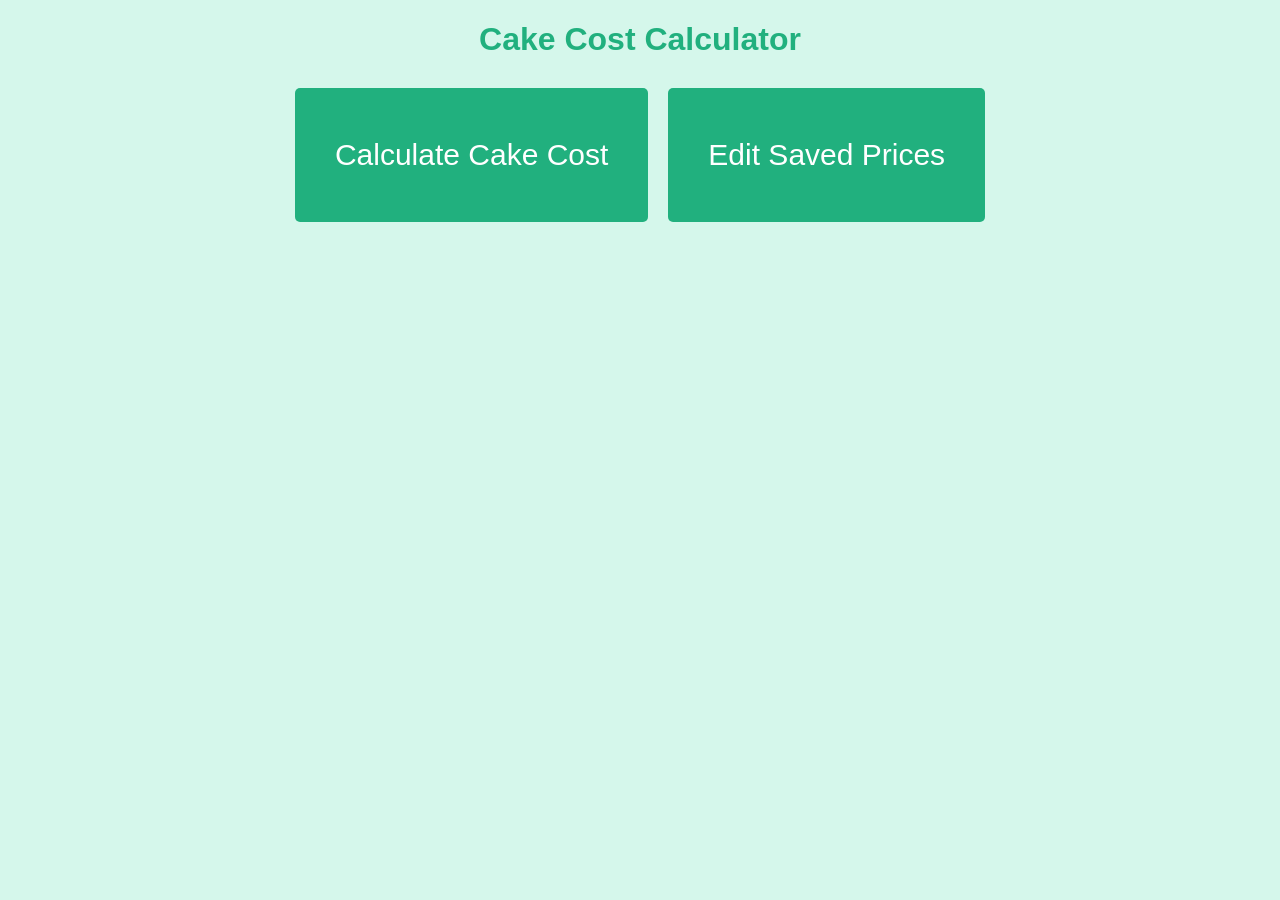
<file: index.html>
<!DOCTYPE html>
<html lang="en">
<head>
    <meta charset="UTF-8">
    <meta name="viewport" content="width=device-width, initial-scale=1.0">
    <title>Cake Cost Calculator</title>
</head>

    <link rel="stylesheet" href="style.css">

<body class = "home-page">
    <h1>Cake Cost Calculator</h1>


<div class="calculator-links">
    <a href="calculator.html" class="home-button">
        Calculate Cake Cost
    </a>
    <a href="prices.html" class="home-button">
        Edit Saved Prices
    </a>
</div>
</body>
</html>
</file>
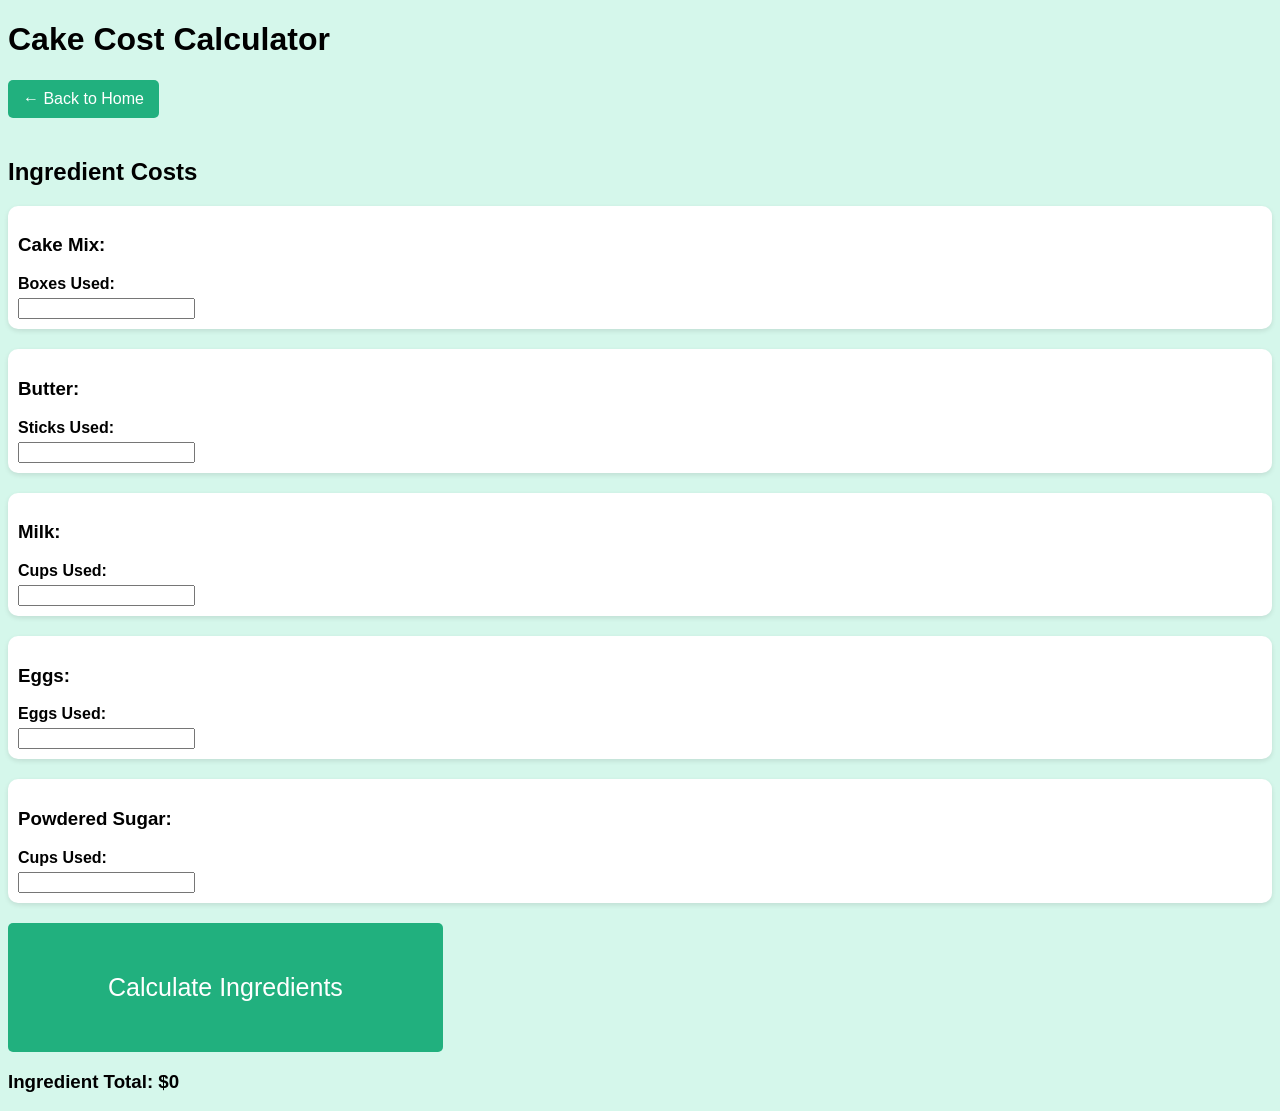
<file: calculator.html>
<!DOCTYPE html>
<html lang="en">
<head>
    <meta charset="UTF-8">
    <meta name="viewport" content="width=device-width, initial-scale=1.0">
    <title>Cake Cost Calculator</title>

    <link rel="stylesheet" href="style.css">
</head>
<body class="calculator-page">

    <h1>Cake Cost Calculator</h1>

<a href="index.html" class="back-button">
    ← Back to Home
</a>
    <h2>Ingredient Costs</h2>

<div class="ingredient-card">
    <h3>Cake Mix:</h3>
    <label>Boxes Used:</label>
    <input type="number" id="cakeMixUsed" step="0.01">
</div>

<div class="ingredient-card">
    <h3>Butter:</h3>
    <label>Sticks Used:</label>
    <input type="number" id="butterUsed" step="0.01">
</div>

<div class="ingredient-card">
    <h3>Milk:</h3>
    <label>Cups Used:</label>
    <input type="number" id="milkUsed" step="0.01">
    
</div>

<div class="ingredient-card">
    <h3>Eggs:</h3>
    <label>Eggs Used:</label>
    <input type="number" id="eggsUsed" step="0.01">
</div>

<div class="ingredient-card">
    <h3>Powdered Sugar:</h3>
    <label>Cups Used:</label>
    <input type="number" id="powderedSugarUsed" step="0.01">
</div>

<button onclick="calculateIngredients()">
    Calculate Ingredients
</button>

<h3 id="ingredientTotal">
    Ingredient Total: $0
</h3>
    <script src="calculator.js" defer></script>
</body>
</html>
</file>
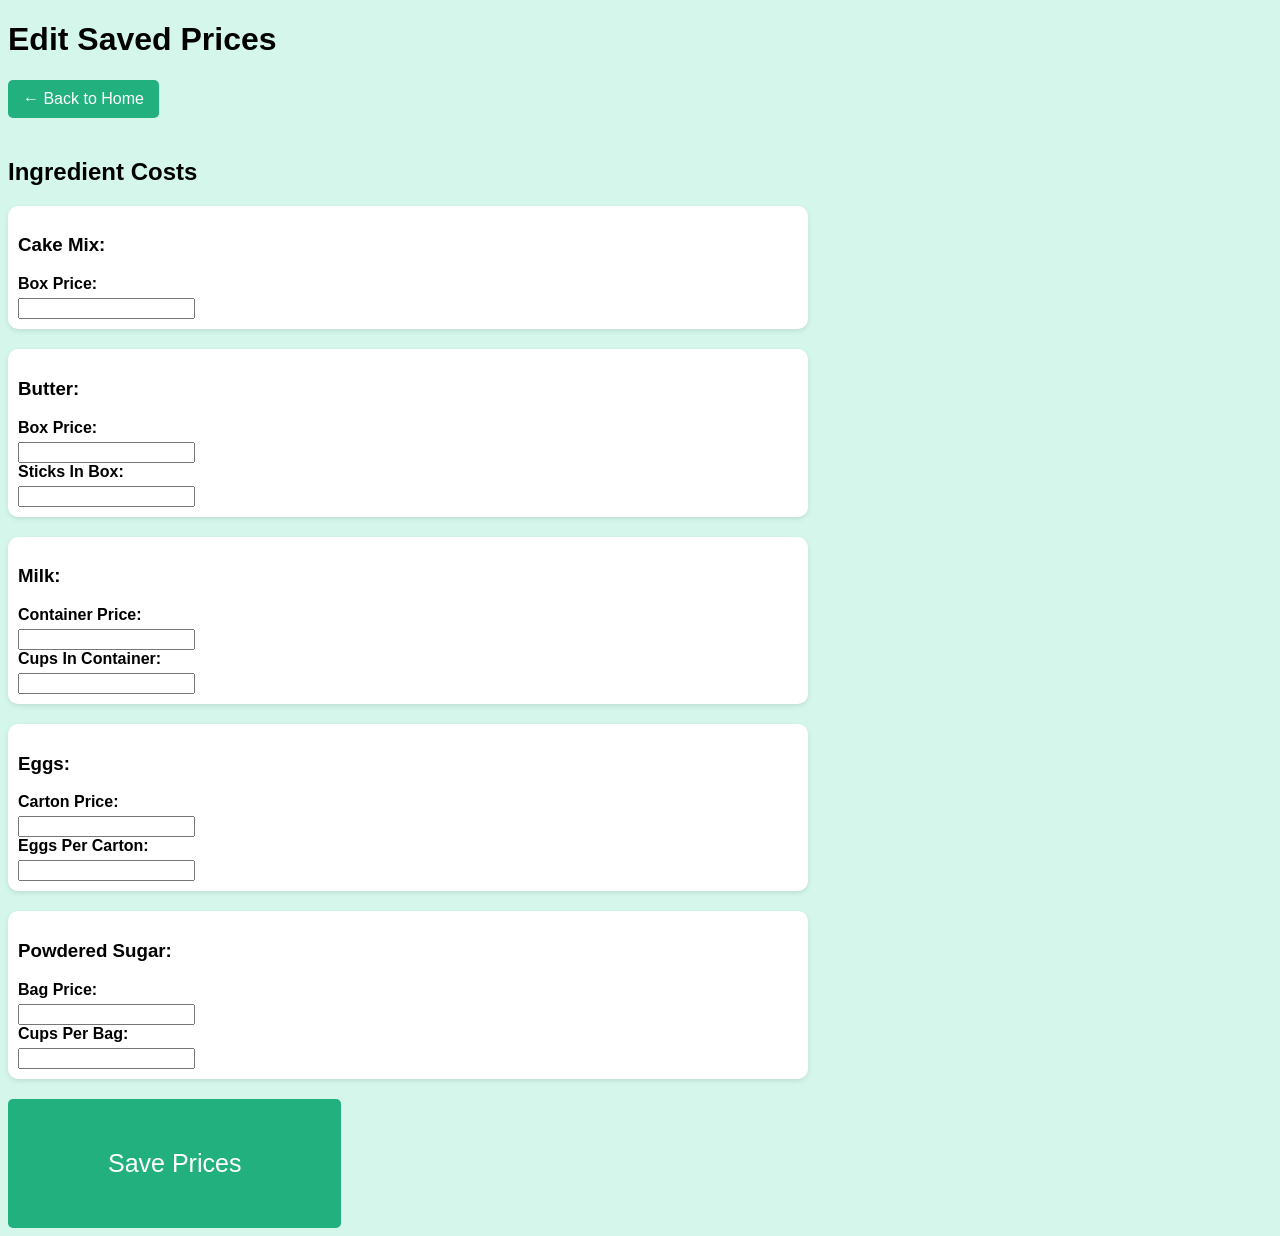
<file: prices.html>
<!DOCTYPE html>
<html lang="en">

<head>
    <meta charset="UTF-8">
    <meta name="viewport" content="width=device-width, initial-scale=1.0">
    <title>Edit Saved Prices</title>

    <link rel="stylesheet" href="style.css">
</head>

<body>
    <h1>Edit Saved Prices</h1>
<a href="index.html" class="back-button">
    ← Back to Home
</a>
    <h2>Ingredient Costs</h2>

<div class="ingredients-container">

<div class="input-group">
    <h3>Cake Mix:</h3>
    <label>Box Price:</label>
    <input type="number" id="cakeMixPrice" step="0.01">
</div>

<div class="input-group">
    <h3>Butter:</h3>

    <label>Box Price:</label>
    <input type="number" id="butterPrice" step="0.01">

    <label>Sticks In Box:</label>
    <input type="number" id="butterAmount" step="0.01">
</div>

<div class="input-group">
    <h3>Milk:</h3>

    <label>Container Price:</label>
    <input type="number" id="milkPrice" step="0.01">

    <label>Cups In Container:</label>
    <input type="number" id="milkAmount" step="0.01">
</div>

<div class="input-group">
    <h3>Eggs:</h3>

    <label>Carton Price:</label>
    <input type="number" id="eggPrice" step="0.01">

    <label>Eggs Per Carton:</label>
    <input type="number" id="eggAmount" step="0.01">
</div>

<div class="input-group">
    <h3>Powdered Sugar:</h3>

    <label>Bag Price:</label>
    <input type="number" id="powderedSugarPrice" step="0.01">

    <label>Cups Per Bag:</label>
    <input type="number" id="powderedSugarAmount" step="0.01">
</div>
</div>

<button id="savePricesButton">
    Save Prices
</button>

    <script src="prices.js"></script>
</body>
</html>
</file>
<file: style.css>
/* =========================
   GLOBAL STYLES
========================= */

body {
    font-family: Arial, sans-serif;
    background-color: #D5F7EB;
}

label {
    display: block;
    margin-bottom: 5px;
    font-weight: bold;
}

button {
    cursor: pointer;
}

.back-button {
    display: inline-block;
    margin-bottom: 20px;
    text-decoration: none;
    padding: 10px 15px;
    background-color: #21B07E;
    color: white;
    border: none;
    border-radius: 5px;
    transition: all 0.3s ease;
}

.back-button:hover {
    background-color: #76E5BE;
    color: #21B07E;
    transform: translateY(-3px);
}

.back-button:active {
    transform: translateY(0);
    background-color: #FFEDFE;
    color: #FF5FF7;
}

/* =========================
   INDEX.HTML
========================= */

.home-page h1 {
    text-align: center;
    font-family: Arial, Helvetica, sans-serif;
    color: #21B07E;
}

.home-page {
    background-color: #D5F7EB;
}

.calculator-links {
    display: flex;
    justify-content: center;
    gap: 20px;
    margin-top: 30px;
}

.home-button {
    text-decoration: none;
    padding: 50px 40px;
    font-size: 30px;
    background-color: #21B07E;
    color: white;
    border: none;
    border-radius: 5px;
    text-align: center;
    transition: all 0.3s ease;
}

.home-button:hover {
    background-color: #76E5BE;
    color: #21B07E;
    transform: translateY(-3px);
}

.home-button:active {
    transform: translateY(0);
    background-color: #FFEDFE;
    color: #FF5FF7;
}

/* =========================
   CALCULATOR.HTML
========================= */

.calculator-page {
    background-color: #D5F7EB;
}

.ingredient-card {
    background-color: white;
    border-radius: 10px;
    padding: 10px;
    margin-bottom: 20px;
    box-shadow: 0 2px 5px rgba(0,0,0,0.1);
}

button {
    text-decoration: none;
    padding: 50px 100px;
    font-size: 25px;
    background-color: #21B07E;
    color: white;
    border: none;
    border-radius: 5px;
    text-align: center;
    transition: all 0.3s ease;
}

button:hover {
    background-color: #76E5BE;
    color: #21B07E;
    transform: translateY(-3px);
}

button:active {
    transform: translateY(0);
    background-color: #FFEDFE;
    color: #FF5FF7;
}

/* =========================
   PRICES.HTML
========================= */

.ingredients-container {
    max-width: 800px;
}

.input-group {
    background-color: white;
    border-radius: 10px;
    padding: 10px;
    margin-bottom: 20px;
    box-shadow: 0 2px 5px rgba(0,0,0,0.1);
}
</file>
